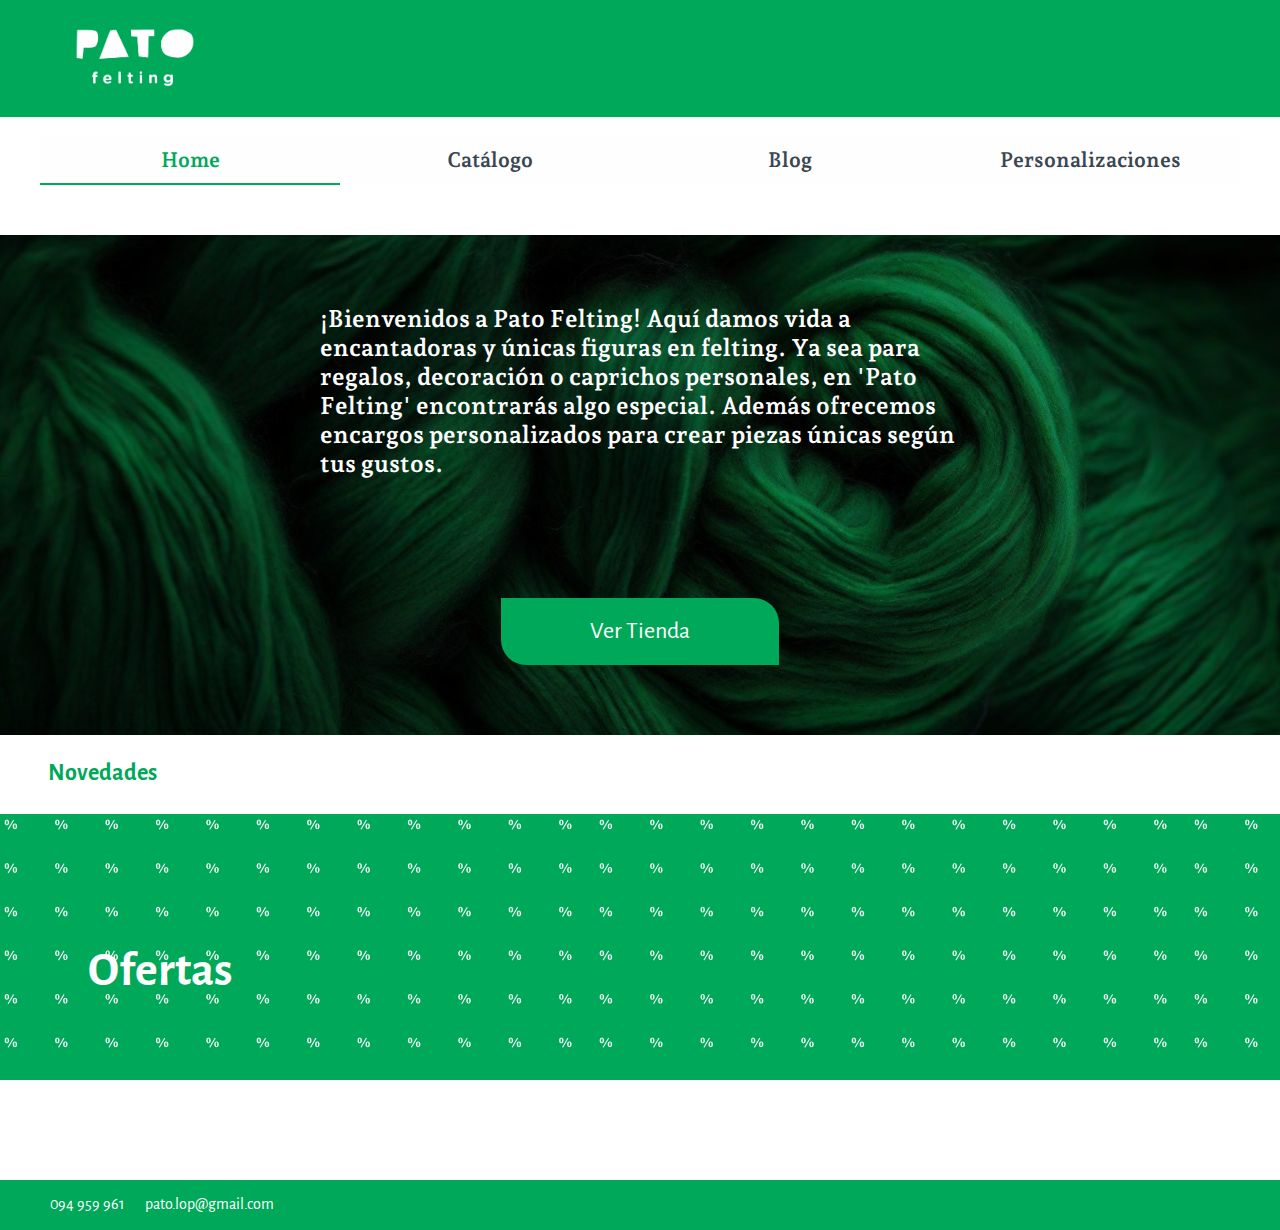
<file: index.html>
<!DOCTYPE html>
<html lang="en">
  <head>
    <meta charset="UTF-8" />
    <meta name="viewport" content="width=device-width, initial-scale=1.0" />
    <title>PatoFelting - Inicio</title>
    <!-- enlazo fuentes de google chrome -->

    <!-- font Andada Pro -->
    <!-- CSS -->
    <!-- font-family: 'Andada Pro', serif; -->
    <link rel="preconnect" href="https://fonts.googleapis.com" />
    <link rel="preconnect" href="https://fonts.gstatic.com" crossorigin />
    <link
      href="https://fonts.googleapis.com/css2?family=Andada+Pro:wght@400;700;800&display=swap"
      rel="stylesheet"
    />

    <!-- font alegreya sans -->

    <!-- CSS -->
    <!-- font-family: 'Alegreya Sans', sans-serif;-->
    <link rel="preconnect" href="https://fonts.googleapis.com" />
    <link rel="preconnect" href="https://fonts.gstatic.com" crossorigin />
    <link
      href="https://fonts.googleapis.com/css2?family=Alegreya+Sans:ital,wght@0,400;0,500;0,700;0,800;1,400;1,700&display=swap"
      rel="stylesheet"
    />

    <!-- Iconos -->
    <script src="//glenthemes.github.io/iconsax/geticons.js"></script>
    <link href="//glenthemes.github.io/iconsax/style.css" rel="stylesheet" />
    <link href="iconos/style.css" rel="stylesheet" />

    <!-- Me enlazo a mi propia hoja de estilos -->
    <link href="css/style.css" rel="stylesheet" type="text/css" />
  </head>
  <body>
    <!-- -----------------------------------------------HEADER---------------------------------------------------------- -->
    <div class="fondoInicio">
      <div class="centrado">
        <header>
          <div class="lineasMenu">
            <button id="btnAbrirMenu">
              <i class="iconsax menuIconos" icon-name="sort"></i>
            </button>
          </div>
          <a href="index.html">
            <img
              src="img/logo_editado.png"
              alt="logo con descripción Pato felting fondo verde"
            />
          </a>
          <div class="menuDerecha">
            <i class="iconsax menuIconos" icon-name="heart"></i>
            <i class="iconsax menuIconos" icon-name="basket-2"></i>
            <i class="iconsax menuIconos" icon-name="user-2"></i>
          </div>
        </header>
      </div>
    </div>
    <!-- -------------------------------------------------MENU--------------------------------------------------------- -->
    <nav class="centrado">
      <button id="btnCerrarMenu">
        <i class="iconsax menuIconos" icon-name="close-circle"></i>
      </button>
      <ul>
        <li><a href="index.html" id="itemActivo">Home</a></li>
        <li><a href="catalogo.html">Catálogo</a></li>
        <li><a href="blog.html">Blog</a></li>
        <li><a href="personalizaciones.html">Personalizaciones</a></li>
      </ul>
    </nav>

    <!-- --------------------------------------------SLIDER------------------------------------------------------------ -->
    <div>
      <div class="slider">
        <p>
          ¡Bienvenidos a Pato Felting! Aquí damos vida a encantadoras y únicas
          figuras en felting. Ya sea para regalos, decoración o caprichos
          personales, en 'Pato Felting' encontrarás algo especial. Además
          ofrecemos encargos personalizados para crear piezas únicas según tus
          gustos.
        </p>
        <p><a href="catalogo.html">Ver Tienda</a></p>
      </div>
      <div></div>
      <div></div>
    </div>
    <!-- --------------------------------------------SECCION NOVEDADES-------------------------------------------------- -->

    <section class="centrado seccionNovedades">
      <h2>Novedades</h2>
      <div id="novedades"></div>
    </section>

    <!-- --------------------------------------------SECCION OFERTAS-------------------------------------------------------->
    <div id="fondoOfertas">
      <section class="centrado seccionOfertas">
        <h2>Ofertas</h2>
        <div id="ofertas"></div>
      </section>
    </div>
 <!-- --------------------------------------------FOOTER-------------------------------------------------------------------->
    <footer>
      <div class="centrado">
        <div class="teMail">
          <i class="iconsax" icon-name="phone"></i>
          <p>094 959 961</p>
          <i class="iconsax" icon-name="mail"></i>
          <p>pato.lop@gmail.com</p>
        </div>
        <div class="redes">
          <a href="https://www.facebook.com/PatoFelting/"
            ><i class="iconsax menuIconos" icon-name="facebook"></i
          ></a>
          <a href="https://www.instagram.com/pato_felting/?hl=es"
            ><i class="iconsax menuIconos" icon-name="instagram"></i
          ></a>
          <a href="https://wa.me/59894959961"
            ><i class="iconsax menuIconos" icon-name="whatsapp"></i
          ></a>
        </div>
      </div>
    </footer>
    <script src="js/index.js" type="module"></script>
  </body>
</html>
</file>
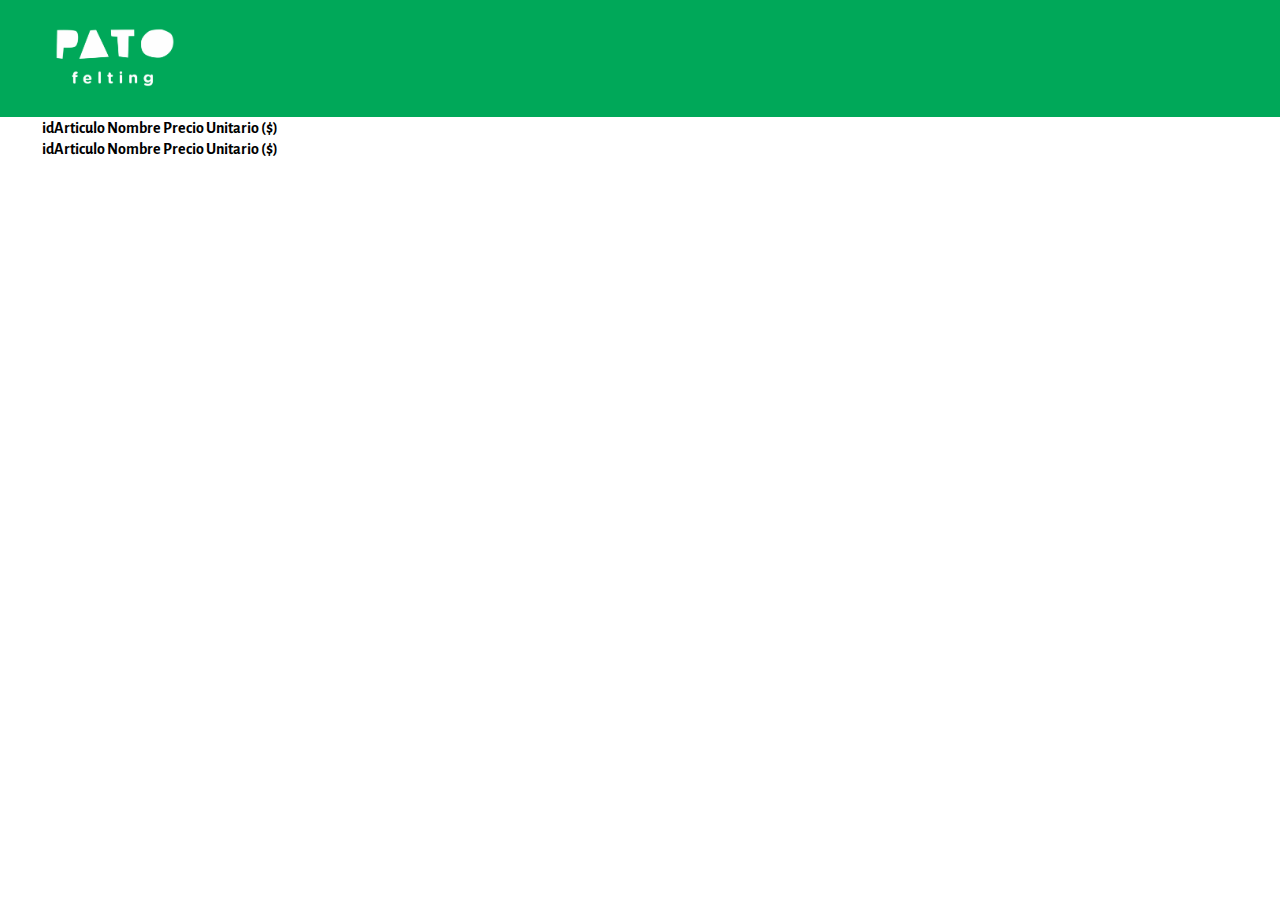
<file: frontend/index.html>
<!DOCTYPE html>
<html lang="en">
  <head>
    <meta charset="UTF-8" />
    <meta name="viewport" content="width=device-width, initial-scale=1.0" />
    <title>PatoFelting - Inicio</title>
    <!-- enlazo fuentes de google chrome -->

    <!-- font Andada Pro -->
    <!-- CSS --> 
    <!-- font-family: 'Andada Pro', serif; -->
    <link rel="preconnect" href="https://fonts.googleapis.com" />
    <link rel="preconnect" href="https://fonts.gstatic.com" crossorigin />
    <link
      href="https://fonts.googleapis.com/css2?family=Andada+Pro:wght@400;700;800&display=swap"
      rel="stylesheet"
    />


    <!-- font alegreya sans -->

      <!-- CSS --> 
    <!-- font-family: 'Alegreya Sans', sans-serif;-->
    <link rel="preconnect" href="https://fonts.googleapis.com" />
    <link rel="preconnect" href="https://fonts.gstatic.com" crossorigin />
    <link
      href="https://fonts.googleapis.com/css2?family=Alegreya+Sans:ital,wght@0,400;0,500;0,700;0,800;1,400;1,700&display=swap"
      rel="stylesheet"
    />
<!-- Iconos -->
<script src="//glenthemes.github.io/iconsax/geticons.js"></script>
<link href="//glenthemes.github.io/iconsax/style.css" rel="stylesheet">
    <link rel=“stylesheet” href=“iconos/style.css>
    <!-- Me enlazo a mi propia hoja de estilos -->
    <link href="css/style.css" rel="stylesheet" type="text/css" />
  </head>
  <body>
    <div class="fondoInicio">
    <div class="centrado">
    <header>
        <a href="index.html">
          <img
            src="img/logo_editado.png"
            alt="logo con descripción Pato felting fondo verde"
          />
        </a>
        
      </header>
    </div>
</div>

<i class=“iconsax” icon-name=“milk”></i>

<section class="centrado">
  <table>
    <thead>
      <tr>
        <th>idArticulo</th>
        <th>Nombre</th>
        <th>Precio Unitario ($)</th>
      </tr>
    </thead>
    <tbody id="datosArticulos"></tbody>
    <tfoot>
      <th>idArticulo</th>
      <th>Nombre</th>
      <th>Precio Unitario ($)</th>
     
    </tfoot>
  </table>
</section>





<script src="js/index.js" type="module"></script>
</body>
</html>
</file>
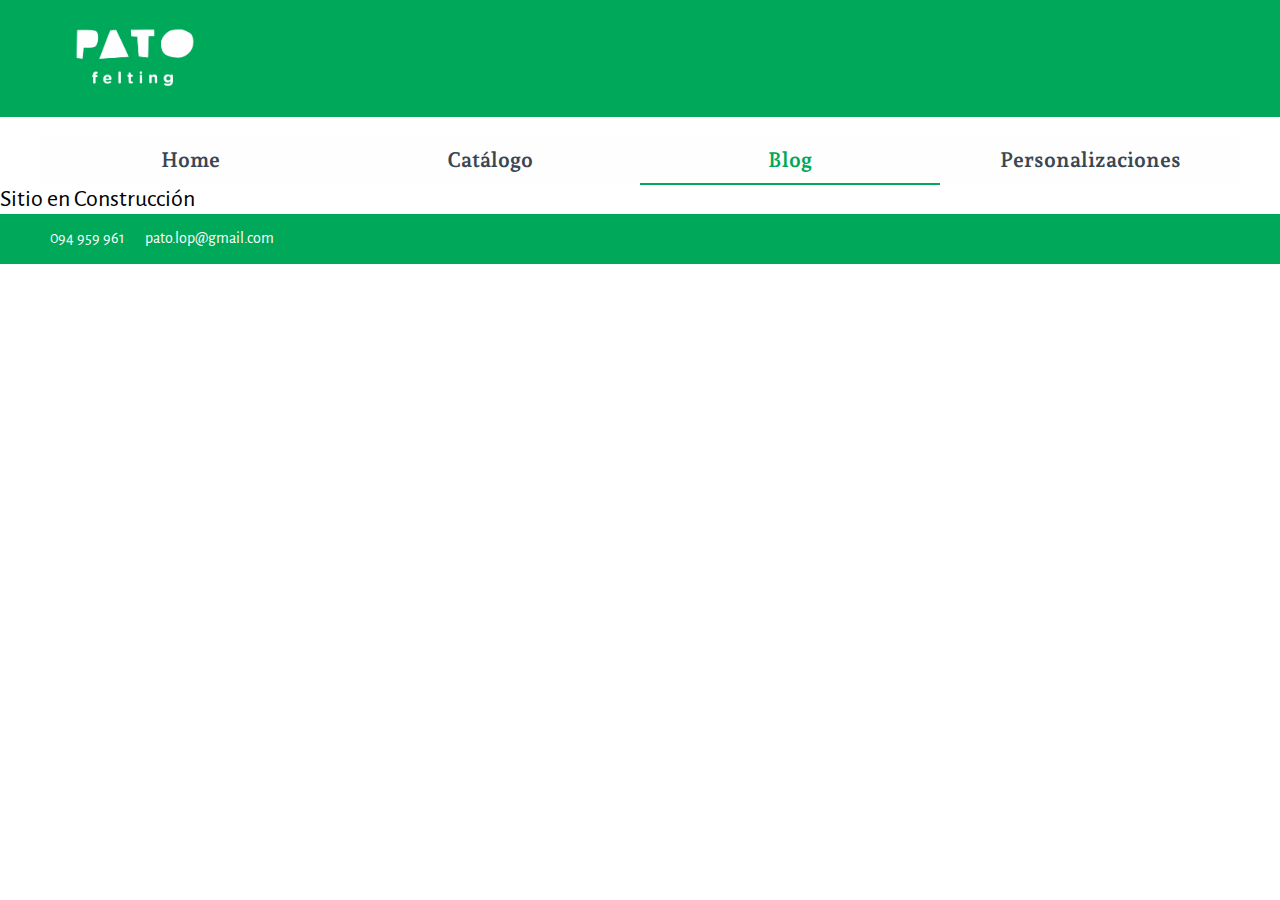
<file: blog.html>
<!DOCTYPE html>
<html lang="en">
  <head>
    <meta charset="UTF-8" />
    <meta name="viewport" content="width=device-width, initial-scale=1.0" />
    <title>PatoFelting - Blog</title>
    <!-- enlazo fuentes de google chrome -->

    <!-- font Andada Pro -->
    <!-- CSS -->
    <!-- font-family: 'Andada Pro', serif; -->
    <link rel="preconnect" href="https://fonts.googleapis.com" />
    <link rel="preconnect" href="https://fonts.gstatic.com" crossorigin />
    <link
      href="https://fonts.googleapis.com/css2?family=Andada+Pro:wght@400;700;800&display=swap"
      rel="stylesheet"
    />

    <!-- font alegreya sans -->

    <!-- CSS -->
    <!-- font-family: 'Alegreya Sans', sans-serif;-->
    <link rel="preconnect" href="https://fonts.googleapis.com" />
    <link rel="preconnect" href="https://fonts.gstatic.com" crossorigin />
    <link
      href="https://fonts.googleapis.com/css2?family=Alegreya+Sans:ital,wght@0,400;0,500;0,700;0,800;1,400;1,700&display=swap"
      rel="stylesheet"
    />
    <!-- Iconos -->
    <script src="//glenthemes.github.io/iconsax/geticons.js"></script>
    <link href="//glenthemes.github.io/iconsax/style.css" rel="stylesheet" />
    <link href="iconos/style.css" rel="stylesheet" />
    <!-- Me enlazo a mi propia hoja de estilos -->
    <link href="css/style.css" rel="stylesheet" type="text/css" />
  </head>
  <body>
    <!-- -----------------------------------------------HEADER---------------------------------------------------------- -->
    <div class="fondoInicio">
      <div class="centrado">
        <header>
          <div class="lineasMenu">
            <button id="btnAbrirMenu">
              <i class="iconsax menuIconos" icon-name="sort"></i>
            </button>
          </div>
          <a href="index.html">
            <img
              src="img/logo_editado.png"
              alt="logo con descripción Pato felting fondo verde"
            />
          </a>

          <div class="menuDerecha">
            <i class="iconsax menuIconos" icon-name="heart"></i>
            <i class="iconsax menuIconos" icon-name="basket-2"></i>
            <i class="iconsax menuIconos" icon-name="user-2"></i>
          </div>
        </header>
      </div>
    </div>
    <!-- -------------------------------------------------MENU------------------------------------------------------------- -->
    <nav class="centrado">
      <button id="btnCerrarMenu">
        <i class="iconsax menuIconos" icon-name="close-circle"></i>
      </button>
      <ul>
        <li><a href="index.html">Home</a></li>
        <li><a href="catalogo.html">Catálogo</a></li>
        <li><a href="blog.html" id="itemActivo">Blog</a></li>
        <li><a href="personalizaciones.html">Personalizaciones</a></li>
      </ul>
    </nav>
    <!-- -------------------------------------------SITIO EN CONSTRUCCION----------------------------------------------------->
    <div class="sitioConstruccion"><h2>Sitio en Construcción</h2></div>

    <!-- --------------------------------------------FOOTER-------------------------------------------------------------------->
    <footer>
      <div class="centrado">
        <div class="teMail">
          <i class="iconsax" icon-name="phone"></i>
          <p>094 959 961</p>
          <i class="iconsax" icon-name="mail"></i>
          <p>pato.lop@gmail.com</p>
        </div>
        <div class="redes">
          <a href="https://www.facebook.com/PatoFelting/"
            ><i class="iconsax menuIconos" icon-name="facebook"></i
          ></a>
          <a href="https://www.instagram.com/pato_felting/?hl=es"
            ><i class="iconsax menuIconos" icon-name="instagram"></i
          ></a>
          <a href="https://wa.me/59894959961"
            ><i class="iconsax menuIconos" icon-name="whatsapp"></i
          ></a>
        </div>
      </div>
    </footer>
    <script src="js/catalogo.js" type="module"></script>
  </body>
</html>
</file>
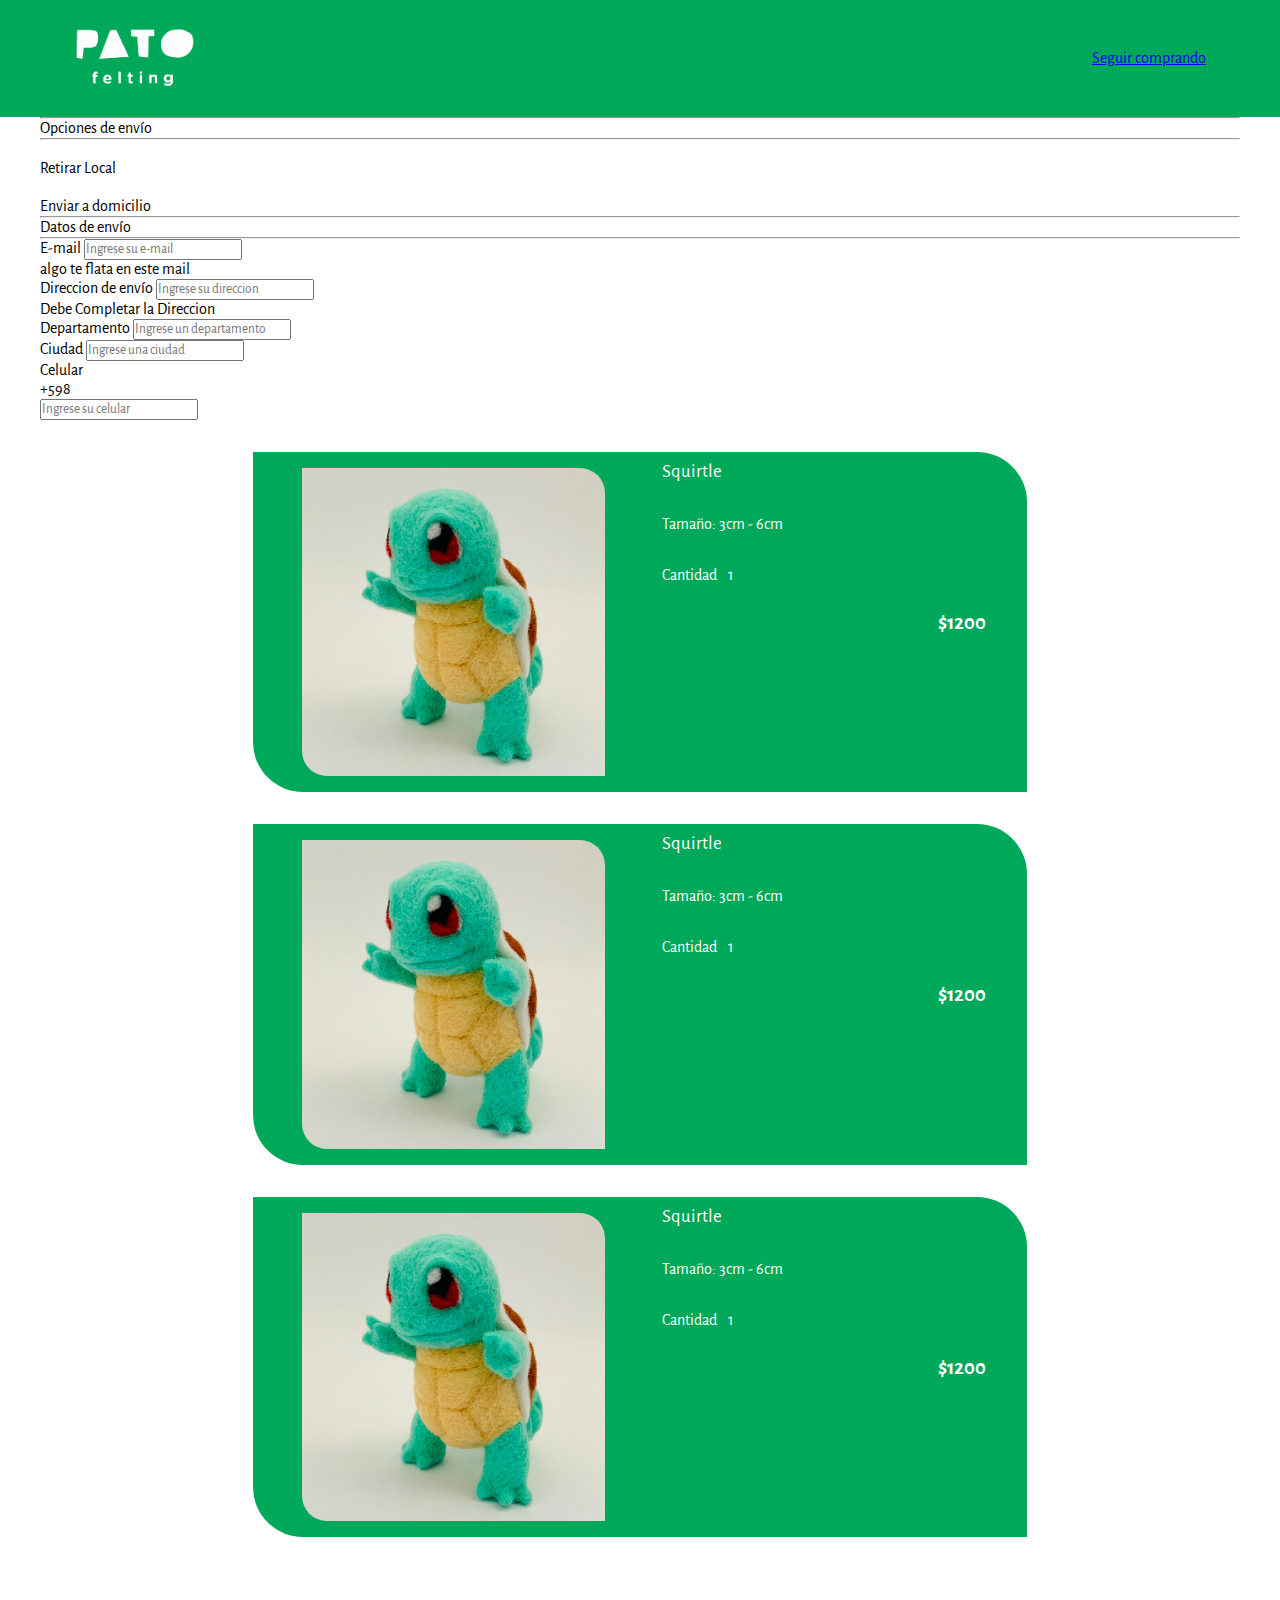
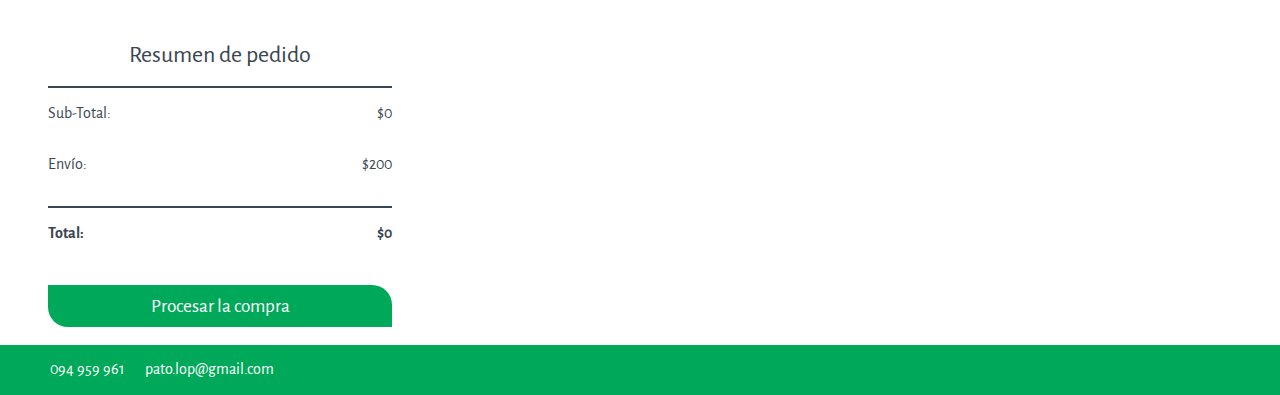
<file: checkout.html>
<!DOCTYPE html>
<html lang="en">
  <head>
    <meta charset="UTF-8" />
    <meta name="viewport" content="width=device-width, initial-scale=1.0" />
    <title>PatoFelting - Checkout</title>
    <!-- enlazo fuentes de google chrome -->

    <!-- font Andada Pro -->
    <!-- CSS -->
    <!-- font-family: 'Andada Pro', serif; -->
    <link rel="preconnect" href="https://fonts.googleapis.com" />
    <link rel="preconnect" href="https://fonts.gstatic.com" crossorigin />
    <link
      href="https://fonts.googleapis.com/css2?family=Andada+Pro:wght@400;700;800&display=swap"
      rel="stylesheet"
    />

    <!-- font alegreya sans -->

    <!-- CSS -->
    <!-- font-family: 'Alegreya Sans', sans-serif;-->
    <link rel="preconnect" href="https://fonts.googleapis.com" />
    <link rel="preconnect" href="https://fonts.gstatic.com" crossorigin />
    <link
      href="https://fonts.googleapis.com/css2?family=Alegreya+Sans:ital,wght@0,400;0,500;0,700;0,800;1,400;1,700&display=swap"
      rel="stylesheet"
    />

    <!-- Iconos -->
    <script src="//glenthemes.github.io/iconsax/geticons.js"></script>
    <link href="//glenthemes.github.io/iconsax/style.css" rel="stylesheet" />
    <link href="iconos/style.css" rel="stylesheet" />

    <!-- Me enlazo a mi propia hoja de estilos -->
    <link href="css/style.css" rel="stylesheet" type="text/css" />
  </head>
  <body>
    <!-- -----------------------------------------------HEADER---------------------------------------------------------- -->
    <div class="fondoInicio">
      <div class="centrado">
        <header>
          <div class="lineasMenu" id="chevronLeft">
            <button id="btnAbrirMenu">
              <i class="iconsax menuIconos" icon-name="chevron-left"></i>
            </button>
          </div>
          <a href="index.html">
            <img
              src="img/logo_editado.png"
              alt="logo con descripción Pato felting fondo verde"
            />
          </a>
          <div class="menuDerecha" id="checkout">
            <p>
              <a href="catalogo.html" >Seguir comprando
              <i class="iconsax menuIconos" icon-name="chevron-right"></i>
            </a>
            </p>
          </div>
        </header>
      </div>
    </div>
    <!-- --------------------------FORMULARIO OPCIONES DE ENVIO - DATOS ENVIO --------------------------------------------->
    <div class="centrado paginaTotal">
      <div class="juntoSecciones">
        <section class="formEnvio">
          <form>
            <div class="tituloOpDatEnv">
              <hr />
              Opciones de envío
              <hr />
            </div>
            <div class="opEnvio">
              <div id="retira">
                <i  class="iconsax menuIconos" icon-name="location"></i>
                <p>Retirar Local</p>
              </div>
              <div id="envia">
                <i class="iconsax menuIconos" icon-name="shopping-cart"></i>
                <p>Enviar a domicilio</p>
              </div>
            </div>
          </form>
          <form class="datosEnvio">
            <div class="tituloOpDatEnv">
              <hr />
              Datos de envío
              <hr />
            </div>
            <label for="email">E-mail</label>
            <input
              type="text"
              name="email"
              id="btnEmail"
              placeholder="Ingrese su e-mail"
            />
            <p id="mensajeEmail">algo te flata en este mail</p>
            <label for="direccion">Direccion de envío</label>
            <input
              type="text"
              name="direccion"
              id="btnDireccion"
              placeholder="Ingrese su direccion"
            />
            <p id="mensajeDireccion">Debe Completar la Direccion</p>
            <div class="departamentoCiudad">
              <label for="departamento">Departamento</label>
              <input
                type="text"
                name="departamento"
                id="btnDepartamento"
                placeholder="Ingrese un departamento"
              />
              <p id="mensajeDepartamento"> </p>
              <label for="ciudad">Ciudad</label>
              <input
                type="text"
                name="ciudad"
                id="btnCiudad"
                placeholder="Ingrese una ciudad"
              />
              <p id="mensajeCiudad"> </p>
            </div>
            <label for="celular">Celular</label>
            <div class="celular">
              <p>+598</p>
              <input
                type="text"
                name="celular"
                id="btnCelular"
                placeholder="Ingrese su celular"
              />
            </div>
            <p id="mensajeCelular"> </p>
          </form>
        </section>
        <!-- -----------------------SECCION ARTICULOS EN CARRITO------------------------------ -->
        <section class="carritoResumen">
          <div class="artCarrito" id="artCarritoChek" >
            <article>
              <figure>
                <img
                  src="./img/detalleArticulo/Personajes/squirtle/squirtle_1.jpeg"
                  alt="squirtle"
                />
              </figure>
              <div class="descripcionCarrito">
                <div>
                  <h3>Squirtle</h3>
                  <div class="precioMobile">$1200</div>
                  <p>Tamaño: <span class="tamano">3cm - 6cm</span></p>

                  <p>
                    Cantidad
                    <span class="numeroCantidad">1</span>
                  </p>
                </div>                
              </div>
              <div class="precioDesktop">$1200</div>
            </article>
            <article>
              <figure>
                <img
                  src="./img/detalleArticulo/Personajes/squirtle/squirtle_1.jpeg"
                  alt="squirtle"
                />
              </figure>
              <div class="descripcionCarrito">
                <div>
                  <h3>Squirtle</h3>
                  <div class="precioMobile">$1200</div>
                  <p>Tamaño: <span class="tamano">3cm - 6cm</span></p>

                  <p>
                    Cantidad
                    <span class="numeroCantidad">1</span>
                  </p>
                </div>               
              </div>
              <div class="precioDesktop">$1200</div>
            </article>
            <article>
                <figure>
                  <img
                    src="./img/detalleArticulo/Personajes/squirtle/squirtle_1.jpeg"
                    alt="squirtle"
                  />
                </figure>
                <div class="descripcionCarrito">
                  <div>
                    <h3>Squirtle</h3>
                    <div class="precioMobile">$1200</div>
                    <p>Tamaño: <span class="tamano">3cm - 6cm</span></p>
  
                    <p>
                      Cantidad
                      <span class="numeroCantidad">1</span>
                    </p>
                  </div>                  
                </div>
                <div class="precioDesktop">$1200</div>
              </article>
          </div>
        </section>
      </div>
      <!-- --------------------------RESUMEN DE PEDIDO---------------------- -->
      <div class="formResumen">
        <div class="resumen">
          <div class="tituloResumen">
            <h2>Resumen de pedido</h2>
            <hr />
          </div>
          <div class="subTotal">
            <p>Sub-Total:</p>
            <p id="subTotalCarrito">$0</p>
          </div>
          <div class="envio">
            <p>Envío:</p>
            <p id="prenvio">$200</p>
          </div>
          <hr />
          <div class="total">
            <p>Total:</p>
            <p id="totalCarrito">$0</p>
          </div>
        </div>
        <input type="button" id="btnProcesar" value="Procesar la compra" />
      </div>
    </div>
    <!-- --------------------------------------------FOOTER-------------------------------------------------------------------->
    <footer>
      <div class="centrado">
        <div class="teMail">
          <i class="iconsax" icon-name="phone"></i>
          <p>094 959 961</p>
          <i class="iconsax" icon-name="mail"></i>
          <p>pato.lop@gmail.com</p>
        </div>
        <div class="redes">
          <a href="https://www.facebook.com/PatoFelting/"
            ><i class="iconsax menuIconos" icon-name="facebook"></i
          ></a>
          <a href="https://www.instagram.com/pato_felting/?hl=es"
            ><i class="iconsax menuIconos" icon-name="instagram"></i
          ></a>
          <a href="https://wa.me/59894959961"
            ><i class="iconsax menuIconos" icon-name="whatsapp"></i
          ></a>
        </div>
      </div>
    </footer>
    <script src="js/checkout.js" type="module"></script>
  </body>
</html>
</file>
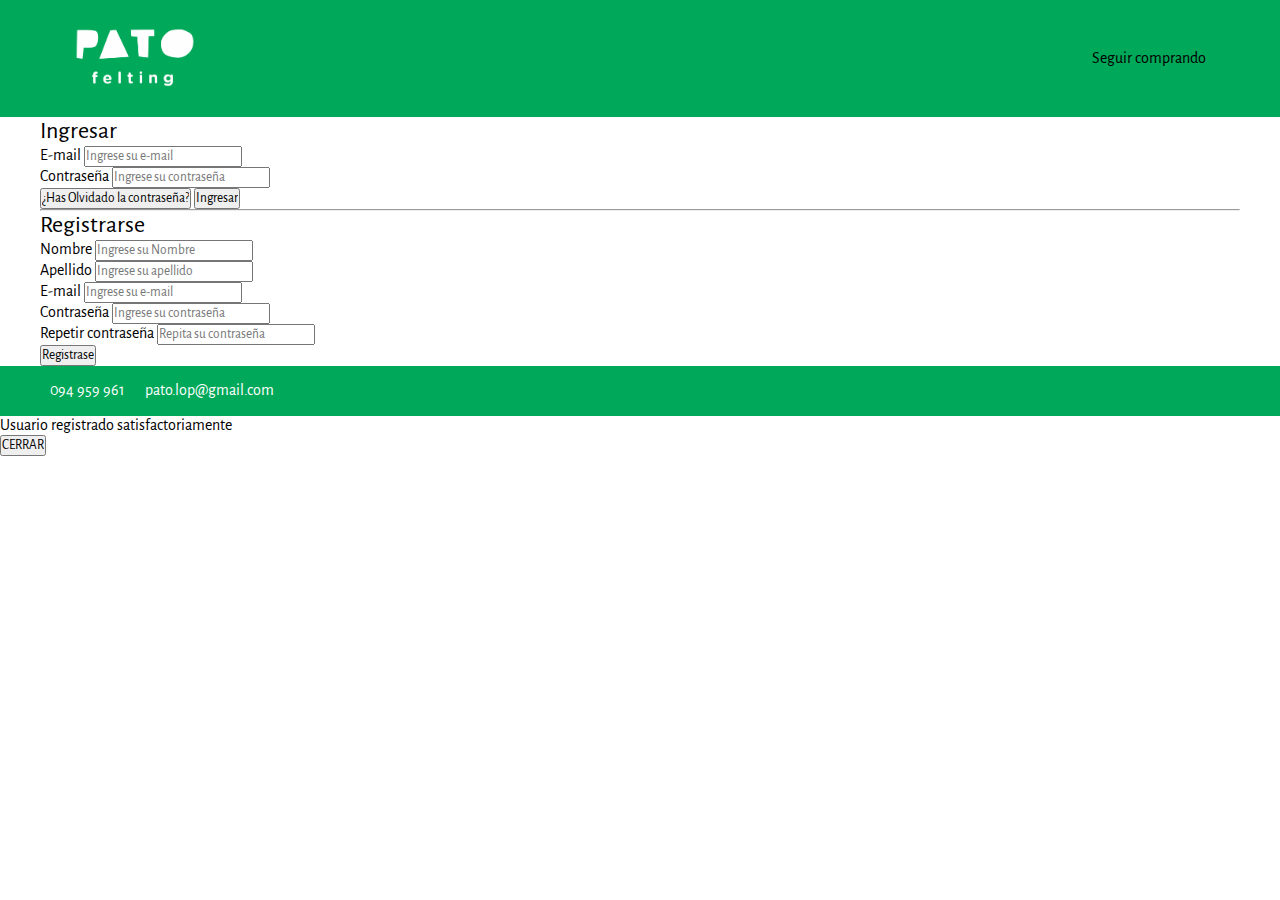
<file: login.html>
<!DOCTYPE html>
<html lang="en">
  <head>
    <meta charset="UTF-8" />
    <meta name="viewport" content="width=device-width, initial-scale=1.0" />
    <title>PatoFelting - Loguin</title>
    <!-- enlazo fuentes de google chrome -->

    <!-- font Andada Pro -->
    <!-- CSS -->
    <!-- font-family: 'Andada Pro', serif; -->
    <link rel="preconnect" href="https://fonts.googleapis.com" />
    <link rel="preconnect" href="https://fonts.gstatic.com" crossorigin />
    <link
      href="https://fonts.googleapis.com/css2?family=Andada+Pro:wght@400;700;800&display=swap"
      rel="stylesheet"
    />

    <!-- font alegreya sans -->

    <!-- CSS -->
    <!-- font-family: 'Alegreya Sans', sans-serif;-->
    <link rel="preconnect" href="https://fonts.googleapis.com" />
    <link rel="preconnect" href="https://fonts.gstatic.com" crossorigin />
    <link
      href="https://fonts.googleapis.com/css2?family=Alegreya+Sans:ital,wght@0,400;0,500;0,700;0,800;1,400;1,700&display=swap"
      rel="stylesheet"
    />

    <!-- Iconos -->
    <script src="//glenthemes.github.io/iconsax/geticons.js"></script>
    <link href="//glenthemes.github.io/iconsax/style.css" rel="stylesheet" />
    <link href="iconos/style.css" rel="stylesheet" />

    <!-- Me enlazo a mi propia hoja de estilos -->
    <link href="css/style.css" rel="stylesheet" type="text/css" />
  </head>
  <body>
    <!-- -----------------------------------------------HEADER---------------------------------------------------------- -->
    <div class="fondoInicio">
      <div class="centrado">
        <header>
          <div class="lineasMenu" id="loguin">
            <button id="btnAbrirMenu">
              <i class="iconsax menuIconos" icon-name="chevron-left"></i>
            </button>
          </div>
          <a href="index.html">
            <img
              src="img/logo_editado.png"
              alt="logo con descripción Pato felting fondo verde"
            />
          </a>
          <div class="menuDerecha" id="loguinDerecha">
            <p>
              Seguir comprando
              <i class="iconsax menuIconos" icon-name="chevron-right"></i>
            </p>
          </div>
        </header>
      </div>
    </div>
    <!-- --------------------------------------------FORM INGRESO------------------------------------------------------------------>
    <div class="centrado">
    <div class="dosForm">
      
        <form class="formIngreso">
          <h2>Ingresar</h2>
          <label for="email">E-mail</label>
          <input
            type="text"
            name="email"
            id="btnEmailIng"
            placeholder="Ingrese su e-mail"
          />
          <p id="mensajeEmailIng" class="ocultarError"></p>
          <label for="contrasenia">Contraseña</label>
          <input
            type="password"
            name="contrasenia"
            id="btnContraseniaIng"
            placeholder="Ingrese su contraseña"
          />
          <p id="mensajeContrasenaIng" class="ocultarError"></p>
          <p id="mensajePass"   class="ocultarError"></p>
          <input
            type="button"
            id="olvido"
            value="¿Has Olvidado la contraseña?"
          />
          <input type="button" id="btnIngresar" value="Ingresar" />
        </form>
        <hr />
        
        <!-- --------------------------------------------FORM REGISTRO------------------------------------------------------------------>
        <form class="formRegistro">
          <h2>Registrarse</h2>

          <label for="nombre">Nombre</label>
          <input
            type="text"
            name="nombre"
            id="btnNombre"
            placeholder="Ingrese su Nombre"
          />
          <p id="mensajeNombre" class="ocultarError"></p>

          <label for="apellido">Apellido</label>
          <input
            type="text"
            name="apellido"
            id="btnApellido"
            placeholder="Ingrese su apellido"
          />
          <p id="mensajeApellido"  class="ocultarError"></p>

          <label for="email">E-mail</label>
          <input
            type="text"
            name="email"
            id="btnEmailReg"
            placeholder="Ingrese su e-mail"
          />
          <p id="mensajeEmailReg"  class="ocultarError"></p>
          <label for="contrasenia">Contraseña</label>
          <input
            type="password"
            name="contrasenia"
            id="btnContraseniaReg"
            placeholder="Ingrese su contraseña"
          />
          <p id="mensajeContrasenaReg"  class="ocultarError"></p>

          <label for="reCon">Repetir contraseña</label>
          <input
            type="password"
            name="reCon"
            id="btnReCon"
            placeholder="Repita su contraseña"
          />
          <p id="mensajeReContrasenaReg"  class="ocultarError"></p>

          <input type="button" id="btnRegistrarse" value="Registrase" />
        </form>
      </div>
    </div>

    <!-- --------------------------------------------FOOTER-------------------------------------------------------------------->
    <footer>
      <div class="centrado">
        <div class="teMail">
          <i class="iconsax" icon-name="phone"></i>
          <p>094 959 961</p>
          <i class="iconsax" icon-name="mail"></i>
          <p>pato.lop@gmail.com</p>
        </div>
        <div class="redes">
          <a href="https://www.facebook.com/PatoFelting/"
            ><i class="iconsax menuIconos" icon-name="facebook"></i
          ></a>
          <a href="https://www.instagram.com/pato_felting/?hl=es"
            ><i class="iconsax menuIconos" icon-name="instagram"></i
          ></a>
          <a href="https://wa.me/59894959961"
            ><i class="iconsax menuIconos" icon-name="whatsapp"></i
          ></a>
        </div>
      </div>
    </footer>
      <!-- -------------------------------------------Usuario Guardado------------------------------- -->
      <div id="guardado">
        <div>
          <p>Usuario registrado satisfactoriamente</p>
          <input type="button" value="CERRAR" id="cerrarConfGuardado" />
        </div>
      </div>


    <script src="js/login.js" type="module"></script>
  </body>
</html>
</file>
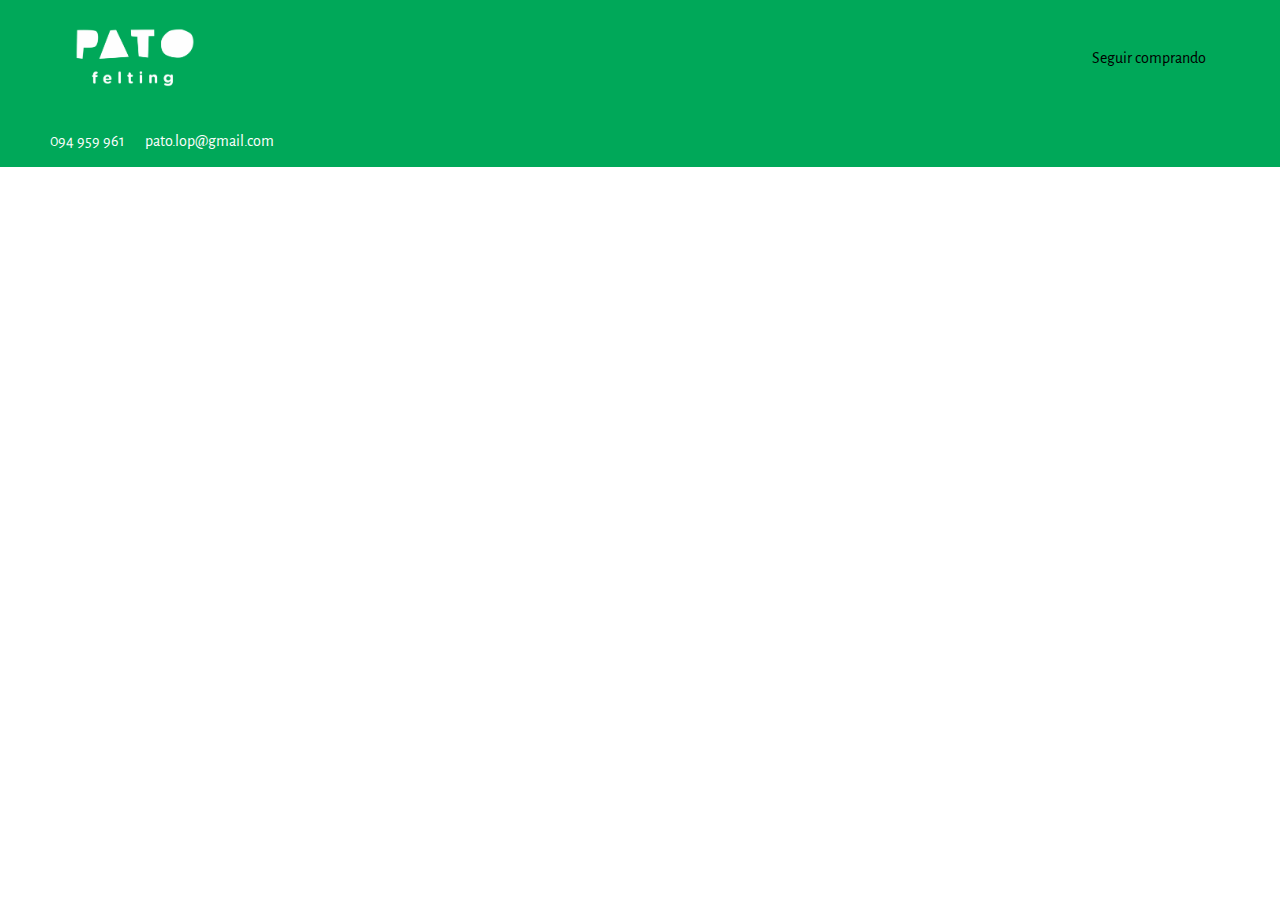
<file: loguin.html>
<!DOCTYPE html>
<html lang="en">
  <head>
    <meta charset="UTF-8" />
    <meta name="viewport" content="width=device-width, initial-scale=1.0" />
    <title>PatoFelting - Checkout</title>
    <!-- enlazo fuentes de google chrome -->

    <!-- font Andada Pro -->
    <!-- CSS -->
    <!-- font-family: 'Andada Pro', serif; -->
    <link rel="preconnect" href="https://fonts.googleapis.com" />
    <link rel="preconnect" href="https://fonts.gstatic.com" crossorigin />
    <link
      href="https://fonts.googleapis.com/css2?family=Andada+Pro:wght@400;700;800&display=swap"
      rel="stylesheet"
    />

    <!-- font alegreya sans -->

    <!-- CSS -->
    <!-- font-family: 'Alegreya Sans', sans-serif;-->
    <link rel="preconnect" href="https://fonts.googleapis.com" />
    <link rel="preconnect" href="https://fonts.gstatic.com" crossorigin />
    <link
      href="https://fonts.googleapis.com/css2?family=Alegreya+Sans:ital,wght@0,400;0,500;0,700;0,800;1,400;1,700&display=swap"
      rel="stylesheet"
    />

    <!-- Iconos -->
    <script src="//glenthemes.github.io/iconsax/geticons.js"></script>
    <link href="//glenthemes.github.io/iconsax/style.css" rel="stylesheet" />
    <link href="iconos/style.css" rel="stylesheet" />

    <!-- Me enlazo a mi propia hoja de estilos -->
    <link href="css/style.css" rel="stylesheet" type="text/css" />
  </head>
  <body>
    <!-- -----------------------------------------------HEADER---------------------------------------------------------- -->
    <div class="fondoInicio">
      <div class="centrado">
        <header>
          <div class="lineasMenu" id="chevronLeft">
            <button id="btnAbrirMenu">
              <i class="iconsax menuIconos" icon-name="chevron-left"></i>
            </button>
          </div>
          <a href="index.html">
            <img
              src="img/logo_editado.png"
              alt="logo con descripción Pato felting fondo verde"
            />
          </a>
          <div class="menuDerecha" id="checkout">
            <p>
              Seguir comprando
              <i class="iconsax menuIconos" icon-name="chevron-right"></i>
            </p>
          </div>
        </header>
      </div>
    </div>
    <!-- --------------------------------------------FOOTER-------------------------------------------------------------------->
    <footer>
      <div class="centrado">
        <div class="teMail">
          <i class="iconsax" icon-name="phone"></i>
          <p>094 959 961</p>
          <i class="iconsax" icon-name="mail"></i>
          <p>pato.lop@gmail.com</p>
        </div>
        <div class="redes">
          <a href="https://www.facebook.com/PatoFelting/"
            ><i class="iconsax menuIconos" icon-name="facebook"></i
          ></a>
          <a href="https://www.instagram.com/pato_felting/?hl=es"
            ><i class="iconsax menuIconos" icon-name="instagram"></i
          ></a>
          <a href="https://wa.me/59894959961"
            ><i class="iconsax menuIconos" icon-name="whatsapp"></i
          ></a>
        </div>
      </div>
    </footer>
    <script src="js/index.js" type="module"></script>
  </body>
</html>
</file>
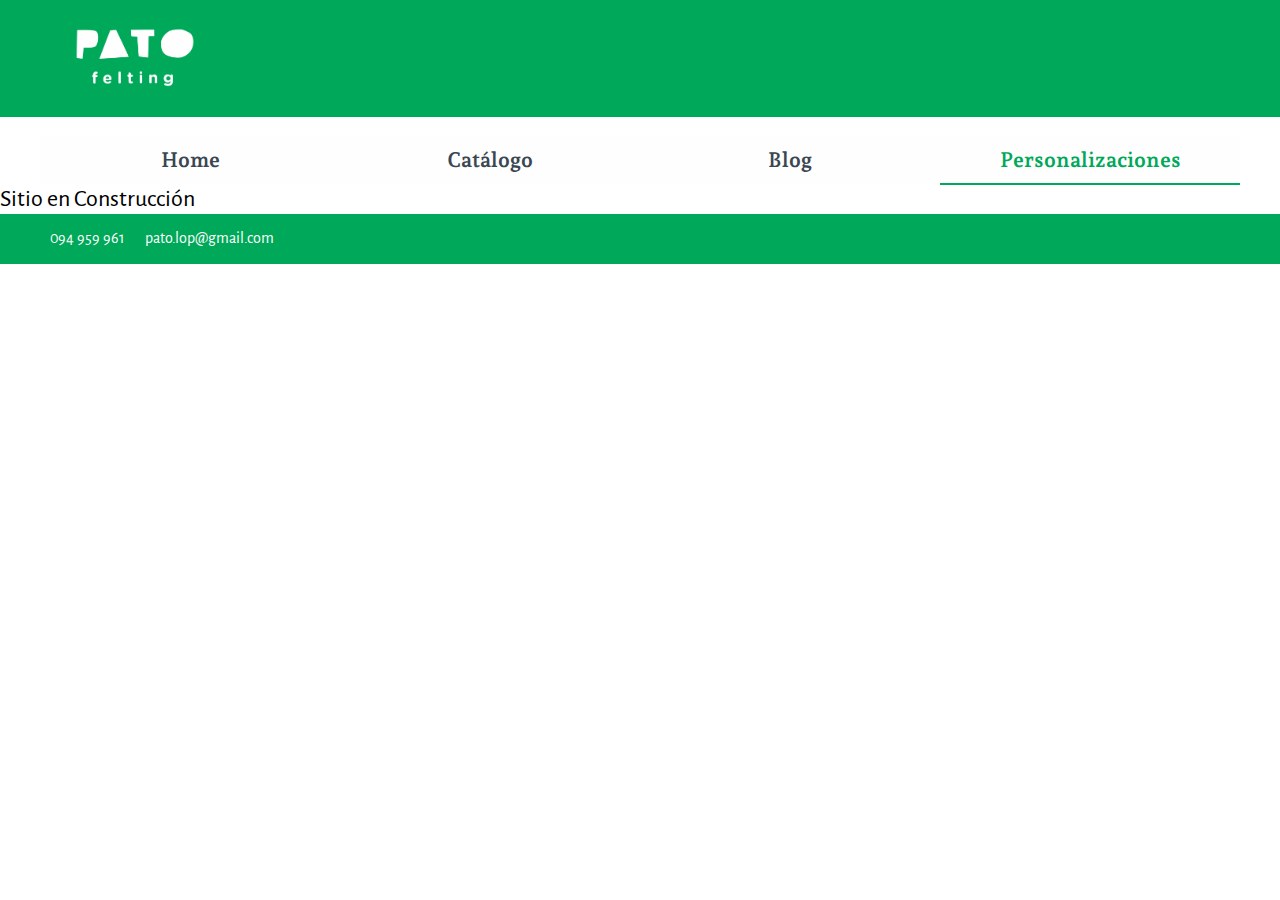
<file: personalizaciones.html>
<!DOCTYPE html>
<html lang="en">
  <head>
    <meta charset="UTF-8" />
    <meta name="viewport" content="width=device-width, initial-scale=1.0" />
    <title>PatoFelting - Personalizaciones</title>
    <!-- enlazo fuentes de google chrome -->

    <!-- font Andada Pro -->
    <!-- CSS -->
    <!-- font-family: 'Andada Pro', serif; -->
    <link rel="preconnect" href="https://fonts.googleapis.com" />
    <link rel="preconnect" href="https://fonts.gstatic.com" crossorigin />
    <link
      href="https://fonts.googleapis.com/css2?family=Andada+Pro:wght@400;700;800&display=swap"
      rel="stylesheet"
    />

    <!-- font alegreya sans -->

    <!-- CSS -->
    <!-- font-family: 'Alegreya Sans', sans-serif;-->
    <link rel="preconnect" href="https://fonts.googleapis.com" />
    <link rel="preconnect" href="https://fonts.gstatic.com" crossorigin />
    <link
      href="https://fonts.googleapis.com/css2?family=Alegreya+Sans:ital,wght@0,400;0,500;0,700;0,800;1,400;1,700&display=swap"
      rel="stylesheet"
    />
    <!-- Iconos -->
    <script src="//glenthemes.github.io/iconsax/geticons.js"></script>
    <link href="//glenthemes.github.io/iconsax/style.css" rel="stylesheet" />
    <link href="iconos/style.css" rel="stylesheet" />
    <!-- Me enlazo a mi propia hoja de estilos -->
    <link href="css/style.css" rel="stylesheet" type="text/css" />
  </head>
  <body>
    <!-- -----------------------------------------------HEADER---------------------------------------------------------- -->
    <div class="fondoInicio">
      <div class="centrado">
        <header>
          <div class="lineasMenu">
            <button id="btnAbrirMenu">
              <i class="iconsax menuIconos" icon-name="sort"></i>
            </button>
          </div>
          <a href="index.html">
            <img
              src="img/logo_editado.png"
              alt="logo con descripción Pato felting fondo verde"
            />
          </a>

          <div class="menuDerecha">
            <i class="iconsax menuIconos" icon-name="heart"></i>
            <i class="iconsax menuIconos" icon-name="basket-2"></i>
            <i class="iconsax menuIconos" icon-name="user-2"></i>
          </div>
        </header>
      </div>
    </div>
    <!-- -------------------------------------------------MENU------------------------------------------------------------- -->
    <nav class="centrado">
      <button id="btnCerrarMenu">
        <i class="iconsax menuIconos" icon-name="close-circle"></i>
      </button>
      <ul>
        <li><a href="index.html">Home</a></li>
        <li><a href="catalogo.html">Catálogo</a></li>
        <li><a href="blog.html">Blog</a></li>
        <li>
          <a href="personalizaciones.html" id="itemActivo">Personalizaciones</a>
        </li>
      </ul>
    </nav>
    <!-- -------------------------------------------SITIO EN CONSTRUCCION----------------------------------------------------->
    <div class="sitioConstruccion"><h2>Sitio en Construcción</h2></div>
    <!-- --------------------------------------------FOOTER-------------------------------------------------------------------->
    <footer>
      <div class="centrado">
        <div class="teMail">
          <i class="iconsax" icon-name="phone"></i>
          <p>094 959 961</p>
          <i class="iconsax" icon-name="mail"></i>
          <p>pato.lop@gmail.com</p>
        </div>
        <div class="redes">
          <a href="https://www.facebook.com/PatoFelting/"
            ><i class="iconsax menuIconos" icon-name="facebook"></i
          ></a>
          <a href="https://www.instagram.com/pato_felting/?hl=es"
            ><i class="iconsax menuIconos" icon-name="instagram"></i
          ></a>
          <a href="https://wa.me/59894959961"
            ><i class="iconsax menuIconos" icon-name="whatsapp"></i
          ></a>
        </div>
      </div>
    </footer>
    <script src="js/catalogo.js" type="module"></script>
  </body>
</html>
</file>
